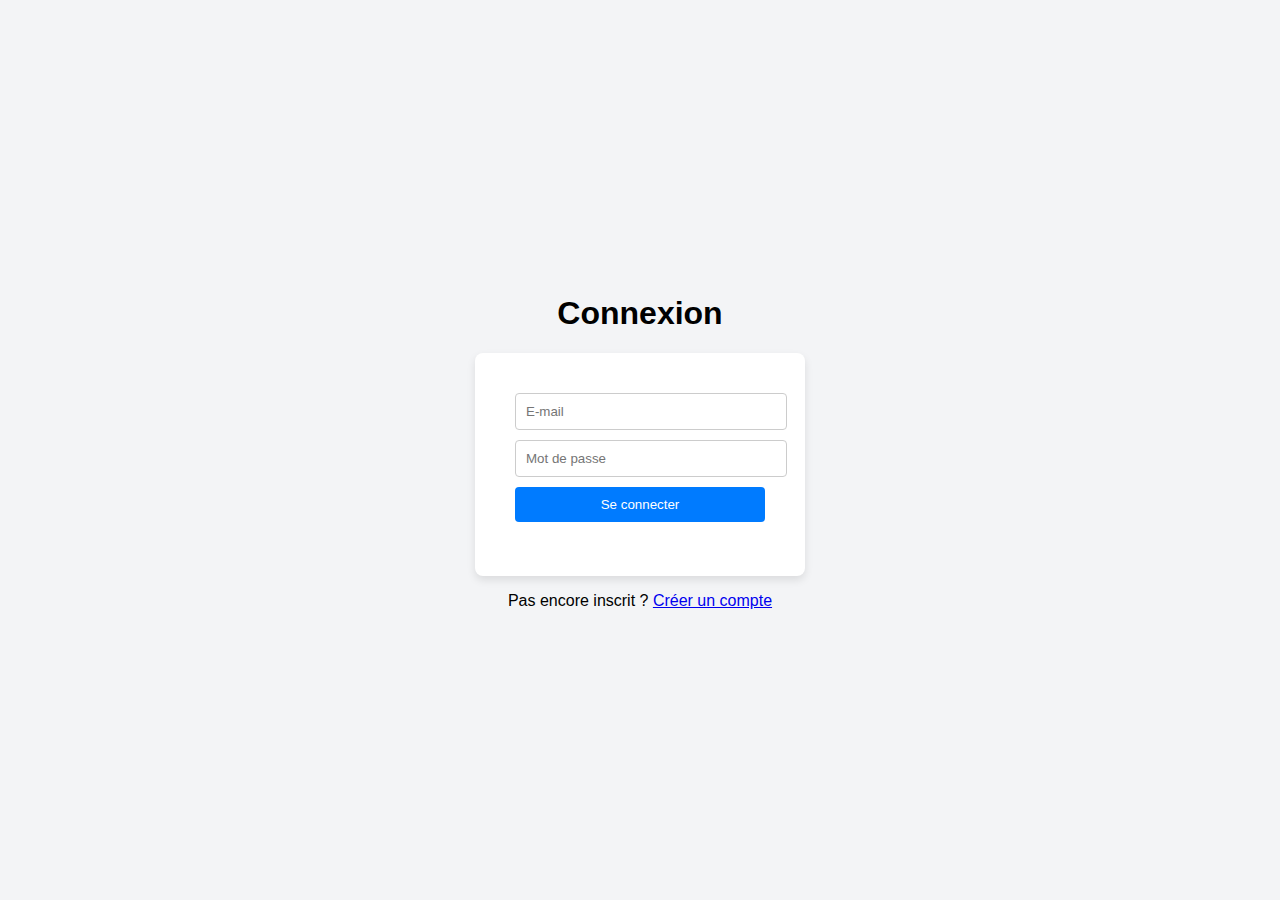
<file: authentification/login/login.html>
<!DOCTYPE html>
<html lang="fr">
  <head>
    <meta charset="UTF-8" />
    <meta name="viewport" content="width=device-width, initial-scale=1.0" />
    <title>Connexion</title>
    <link rel="stylesheet" href="login.css" />
  </head>
  <body>
    <div class="container">
      <h1>Connexion</h1>
      <form id="loginForm">
        <input type="email" id="signInEmail" placeholder="E-mail" required />
        <input
          type="password"
          id="signInPassword"
          placeholder="Mot de passe"
          required
        />
        <button type="button" onclick="signIn()">Se connecter</button>
        <p id="signInMessage" class="message"></p>
      </form>
      <!-- Lien vers la page d'inscription -->
      <p>
        Pas encore inscrit ?
        <a href="./../signin/signinPage.html">Créer un compte</a>
      </p>
    </div>
    <script src="./../usersData/users.js"></script>
    <script src="login.js"></script>
  </body>
</html>
</file>
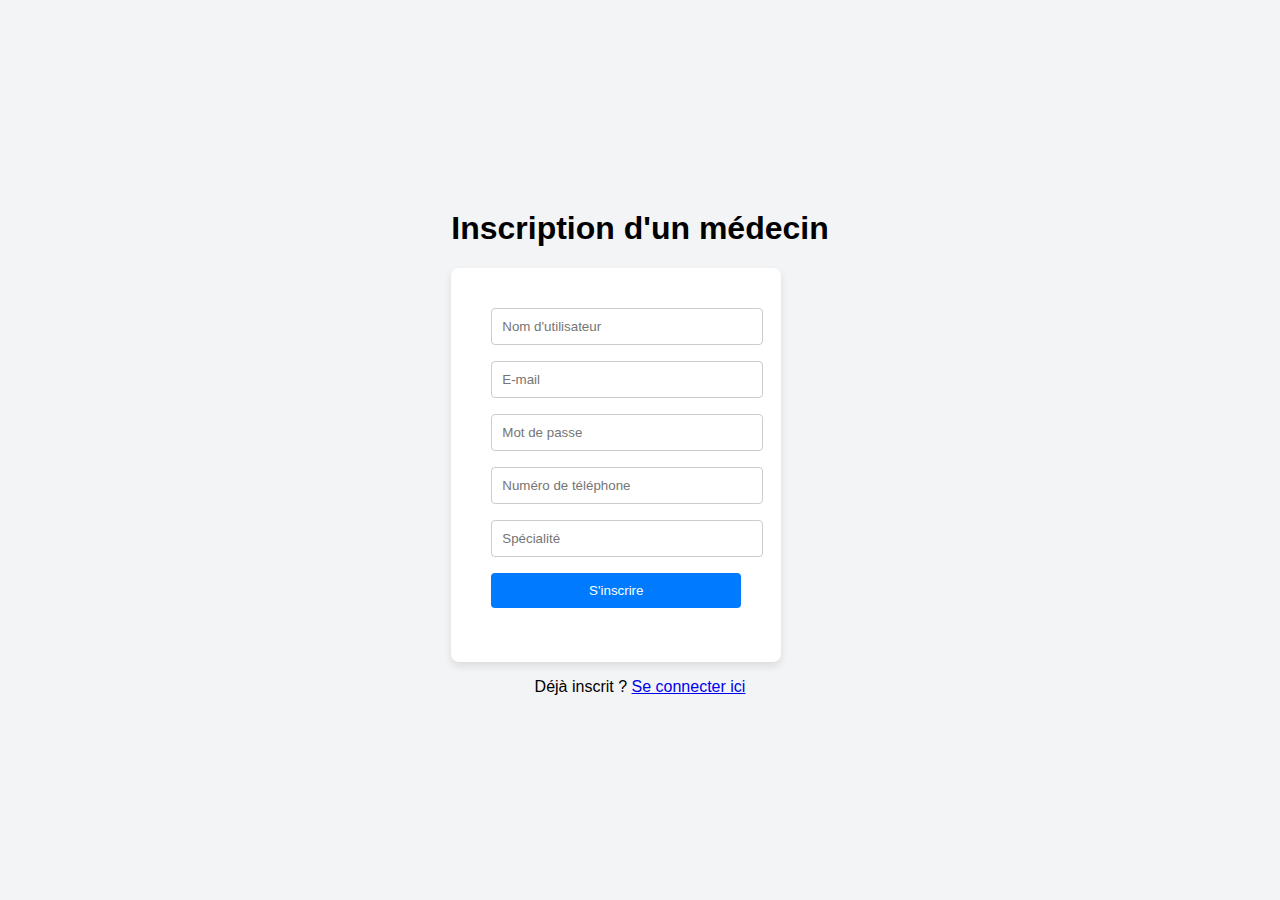
<file: authentification/signin/signinPage.html>
<!DOCTYPE html>
<html lang="fr">
  <head>
    <meta charset="UTF-8" />
    <meta name="viewport" content="width=device-width, initial-scale=1.0" />
    <title>Inscription</title>
    <link rel="stylesheet" href="./styles.css" />
  </head>
  <body>
    <div class="container">
      <h1>Inscription d'un médecin</h1>
      <form id="signUpForm" onsubmit="return validateForm()">
        <input
          type="text"
          id="signUpUsername"
          placeholder="Nom d'utilisateur"
          required
        />
        <p id="usernameError" class="error-message"></p>

        <input type="email" id="signUpEmail" placeholder="E-mail" required />
        <p id="emailError" class="error-message"></p>

        <input
          type="password"
          id="signUpPassword"
          placeholder="Mot de passe"
          required
        />
        <p id="passwordError" class="error-message"></p>

        <input
          type="text"
          id="signUpPhone"
          placeholder="Numéro de téléphone"
          required
        />
        <p id="phoneError" class="error-message"></p>

        <input
          type="text"
          id="signUpSpecialty"
          placeholder="Spécialité"
          required
        />
        <p id="specialtyError" class="error-message"></p>

        <button type="submit">S'inscrire</button>
        <p id="signUpMessage" class="message"></p>
      </form>
      <p>Déjà inscrit ? <a href="./../login/login.html">Se connecter ici</a></p>
    </div>
    <script src="./formValidation.js"></script>
    <script src="./../usersData/users.js"></script>
    <script src="./script.js"></script>
  </body>
</html>
</file>
<file: authentification/login/login.css>
/* login.css */
body {
  font-family: Arial, sans-serif;
  display: flex;
  align-items: center;
  justify-content: center;
  height: 100vh;
  margin: 0;
  background-color: #f3f4f6;
}

.container {
  text-align: center;
}

form {
  background-color: #fff;
  border-radius: 8px;
  padding: 40px;
  width: 250px;
  box-shadow: 0 4px 8px rgba(0, 0, 0, 0.1);
}

input {
  display: block;
  width: 100%;
  margin-bottom: 10px;
  padding: 10px;
  border: 1px solid #ccc;
  border-radius: 4px;
}

button {
  width: 100%;
  padding: 10px;
  background-color: #007bff;
  color: #fff;
  border: none;
  border-radius: 4px;
  cursor: pointer;
}

.message {
  font-size: 14px;
  color: #e63946;
  margin-top: 10px;
}
</file>
<file: authentification/signin/styles.css>
/* signup.css */
body {
  font-family: Arial, sans-serif;
  display: flex;
  align-items: center;
  justify-content: center;
  height: 100vh;
  margin: 0;
  background-color: #f3f4f6;
}

.container {
  text-align: center;
}

form {
  background-color: #fff;
  border-radius: 8px;
  padding: 40px;
  width: 250px;
  box-shadow: 0 4px 8px rgba(0, 0, 0, 0.1);
}

input {
  display: block;
  width: 100%;
  margin-bottom: 10px;
  padding: 10px;
  border: 1px solid #ccc;
  border-radius: 4px;
}

button {
  width: 100%;
  padding: 10px;
  background-color: #007bff;
  color: #fff;
  border: none;
  border-radius: 4px;
  cursor: pointer;
}

.message {
  font-size: 14px;
  color: #e63946;
  margin-top: 10px;
}
</file>
